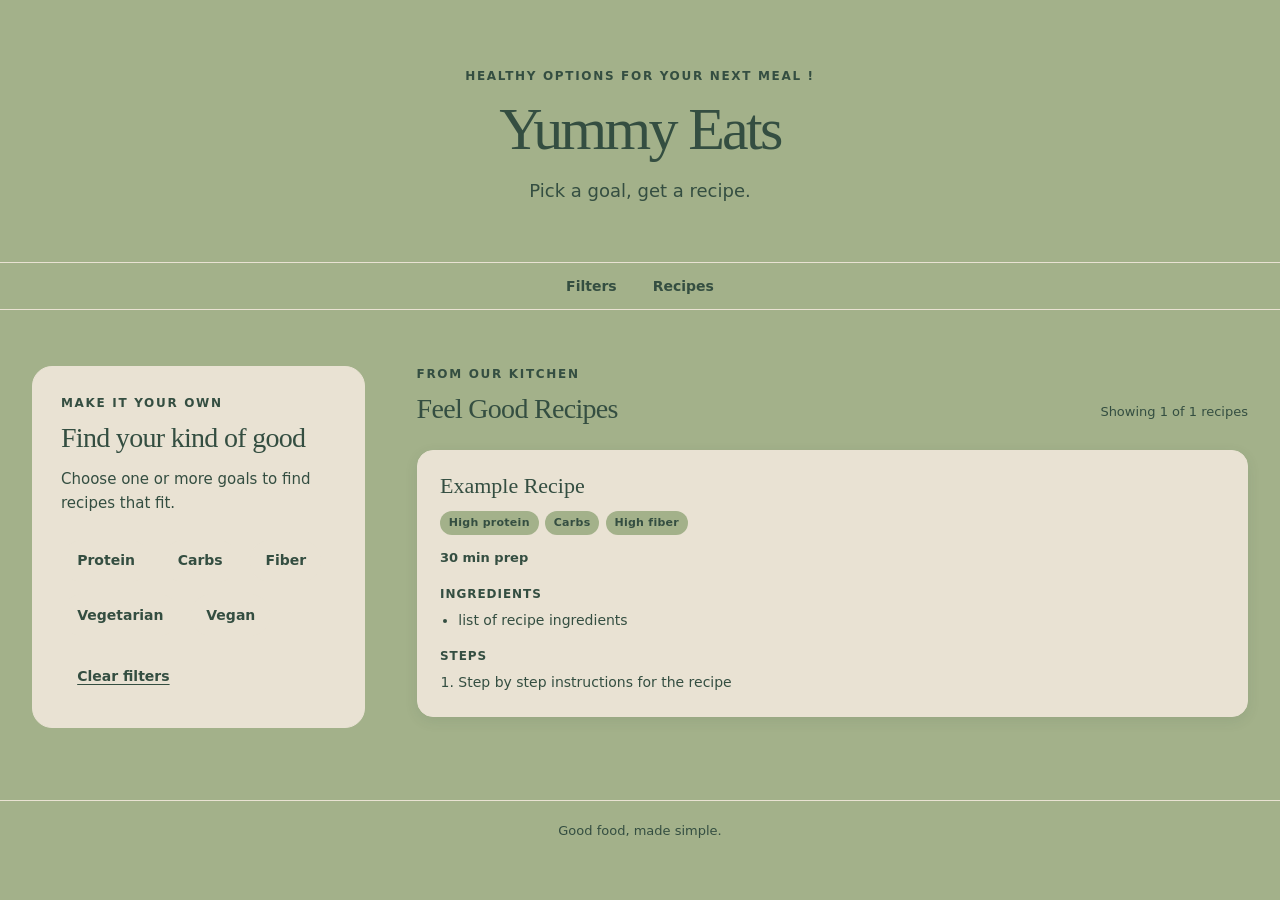
<file: Sprint1/index.html>
<!doctype html>
<html lang="en">
  <head>
    <meta charset="utf-8">
    <meta name="viewport" content="width=device-width, initial-scale=1">
    <meta name="theme-color" content="#f6f1e8">
    <title>Yummy Eats</title>
    <link rel="stylesheet" href="./style.css">
    <script type="module" src="./app.js"></script>
  </head>
  <body class="page">
    <header class="site-header">
      <div class="page-width header-content">
        <p class="eyebrow">Healthy Options for Your Next Meal !</p>
        <h1 class="page-title">Yummy Eats</h1>
        <p class="subtitle">Pick a goal, get a recipe.</p>
      </div>
    </header>

    <nav class="site-nav" aria-label="Main navigation">
      <div class="page-width nav-links">
        <a class="nav-link" href="#filters">Filters</a>
        <a class="nav-link" href="#recipes">Recipes</a>
      </div>
    </nav>

    <main class="page-width main-layout">
      <section class="filters-section" id="filters" aria-labelledby="filters-heading">
        <p class="eyebrow">Make it your own</p>
        <h2 class="section-title" id="filters-heading">Find your kind of good</h2>
        <p class="section-intro">Choose one or more goals to find recipes that fit.</p>
        <div class="filter-list" aria-label="Recipe filters">
          <button class="filter-button" type="button" data-filter="protein" aria-pressed="false">Protein</button>
          <button class="filter-button" type="button" data-filter="carbs" aria-pressed="false">Carbs</button>
          <button class="filter-button" type="button" data-filter="fiber" aria-pressed="false">Fiber</button>
          <button class="filter-button" type="button" data-filter="vegetarian" aria-pressed="false">Vegetarian</button>
          <button class="filter-button" type="button" data-filter="vegan" aria-pressed="false">Vegan</button>
        </div>
        <button class="clear-button" type="button">Clear filters</button>
      </section>

      <section class="recipes-section" id="recipes" aria-labelledby="recipes-heading">
        <div class="recipes-heading-row">
          <div>
            <p class="eyebrow">From our kitchen</p>
            <h2 class="section-title" id="recipes-heading">Feel Good Recipes</h2>
          </div>
          <p class="recipe-count" aria-live="polite" aria-atomic="true"></p>
        </div>
        <div class="recipe-grid" aria-live="polite"></div>
        <p class="empty-state" hidden>No recipes match those filters yet.</p>
      </section>
    </main>

    <footer class="site-footer">
      <div class="page-width footer-content">
        <p class="footer-note">Good food, made simple.</p>
      </div>
    </footer>
  </body>
</html>
</file>
<file: Sprint1/style.css>
*, *::before, *::after {
  box-sizing: border-box;
}

:root {
  --page-background: #A3B18A;
  --text-color: #344E41;
  --accent-color: #E9E2D3;
}

.page {
  color-scheme: light;
  font-family: system-ui, -apple-system, BlinkMacSystemFont, "Segoe UI", sans-serif;
  background: var(--page-background);
  color: var(--text-color);
  font-synthesis: none;
  text-rendering: optimizeLegibility;
}

.page {
  min-width: 20rem;
  margin: 0;
  background: var(--page-background);
  color: var(--text-color);
  font-size: 1rem;
  line-height: 1.6;
}

.page-width {
  width: min(100% - 3rem, 76rem);
  margin-inline: auto;
}

.site-header {
  padding-block: 4.25rem 3.5rem;
  text-align: center;
}

.header-content {
  display: flex;
  flex-direction: column;
  align-items: center;
}

.eyebrow {
  margin: 0 0 0.65rem;
  color: var(--text-color);
  font-size: 0.75rem;
  font-weight: 750;
  letter-spacing: 0.14em;
  line-height: 1.4;
  text-transform: uppercase;
}

.page-title,
.section-title,
.card-title {
  margin: 0;
  color: var(--text-color);
  font-family: Georgia, "Times New Roman", serif;
  font-weight: 500;
  line-height: 1.15;
}

.page-title {
  font-size: 3.75rem;
  letter-spacing: -0.045em;
}

.subtitle {
  margin: 0.8rem 0 0;
  color: var(--text-color);
  font-size: 1.125rem;
}

.site-nav {
  border-block: 1px solid var(--accent-color);
}

.nav-links {
  display: flex;
  justify-content: center;
  gap: 2.25rem;
  padding-block: 0.75rem;
}

.nav-link {
  color: var(--text-color);
  font-size: 0.875rem;
  font-weight: 650;
  text-decoration: none;
}

.nav-link:hover {
  color: var(--text-color);
  text-decoration: underline;
  text-underline-offset: 0.25rem;
}

.nav-link:focus-visible {
  border-radius: 0.2rem;
  outline: 0.2rem solid var(--text-color);
  outline-offset: 0.25rem;
}

.main-layout {
  display: grid;
  grid-template-columns: minmax(14rem, 0.72fr) minmax(0, 1.8fr);
  align-items: start;
  gap: 3.25rem;
  padding-block: 3.5rem 4.5rem;
}

.filters-section {
  padding: 1.75rem;
  border: 1px solid var(--accent-color);
  border-radius: 1.25rem;
  background: var(--accent-color);
}

.section-title {
  font-size: 1.75rem;
  letter-spacing: -0.025em;
}

.section-intro {
  margin: 0.75rem 0 1.5rem;
  color: var(--text-color);
  font-size: 0.9375rem;
}

.filter-list {
  display: flex;
  flex-wrap: wrap;
  gap: 0.65rem;
}

.filter-button,
.clear-button {
  min-height: 2.75rem;
  padding: 0.6rem 0.95rem;
  border: 1px solid var(--accent-color);
  border-radius: 999rem;
  background: var(--accent-color);
  color: var(--text-color);
  cursor: pointer;
  font: inherit;
  font-size: 0.875rem;
  font-weight: 650;
  transition: background-color 140ms ease, border-color 140ms ease, color 140ms ease, transform 140ms ease;
}

.filter-button:hover {
  border-color: var(--text-color);
  background: var(--page-background);
  color: var(--text-color);
}

.filter-button:focus-visible,
.clear-button:focus-visible {
  outline: 0.2rem solid var(--text-color);
  outline-offset: 0.2rem;
}

.filter-button:active {
  transform: scale(0.96);
  background: var(--page-background);
}

.filter-button[aria-pressed="true"] {
  border-color: var(--text-color);
  background: var(--text-color);
  color: var(--accent-color);
}

.filter-button[aria-pressed="true"]:hover {
  border-color: var(--text-color);
  background: var(--page-background);
}

.clear-button {
  margin-top: 1.1rem;
  border-color: transparent;
  background: transparent;
  color: var(--text-color);
  text-decoration: underline;
  text-underline-offset: 0.2rem;
}

.clear-button:hover {
  background: var(--accent-color);
  color: var(--text-color);
}

.recipes-heading-row {
  display: flex;
  justify-content: space-between;
  align-items: end;
  gap: 1rem;
  margin-bottom: 1.5rem;
}

.recipe-count {
  flex: 0 0 auto;
  margin: 0 0 0.15rem;
  color: var(--text-color);
  font-size: 0.8125rem;
}

.recipe-grid {
  display: flex;
  flex-wrap: wrap;
  gap: 1rem;
}

.card {
  flex: 1 1 17rem;
  min-width: 0;
  padding: 1.4rem;
  border: 1px solid var(--accent-color);
  border-radius: 1rem;
  background: var(--accent-color);
  box-shadow: 0 0.25rem 0.8rem rgb(52 78 65 / 10%);
  transition: border-color 160ms ease, box-shadow 160ms ease, transform 160ms ease;
}

.card:hover {
  transform: translateY(-0.2rem);
  border-color: var(--text-color);
  box-shadow: 0 0.75rem 1.5rem rgb(52 78 65 / 18%);
}

.card-title {
  font-size: 1.375rem;
}

.tag-list {
  display: flex;
  flex-wrap: wrap;
  gap: 0.4rem;
  margin: 0.8rem 0;
  padding: 0;
  list-style: none;
}

.tag {
  padding: 0.2rem 0.55rem;
  border-radius: 999rem;
  background: var(--page-background);
  color: var(--text-color);
  font-size: 0.6875rem;
  font-weight: 700;
  letter-spacing: 0.025em;
}

.prep-time {
  margin: 0 0 1rem;
  color: var(--text-color);
  font-size: 0.8125rem;
  font-weight: 700;
}

.card-subheading {
  margin: 0 0 0.3rem;
  color: var(--text-color);
  font-size: 0.75rem;
  letter-spacing: 0.08em;
  text-transform: uppercase;
}

.ingredient-list,
.steps-list {
  margin: 0 0 1rem;
  padding-left: 1.15rem;
  color: var(--text-color);
  font-size: 0.875rem;
}

.ingredient-item + .ingredient-item,
.step-item + .step-item {
  margin-top: 0.2rem;
}

.steps-list {
  margin-bottom: 0;
}

.empty-state {
  margin: 0;
  padding: 2.5rem 1rem;
  border: 1px dashed var(--accent-color);
  border-radius: 1rem;
  color: var(--text-color);
  text-align: center;
}

.site-footer {
  border-top: 1px solid var(--accent-color);
}

.footer-content {
  padding-block: 1.25rem;
  color: var(--text-color);
  font-size: 0.8125rem;
  text-align: center;
}

.footer-note {
  margin: 0;
}

@media (max-width: 48rem) {
  .page-width {
    width: min(100% - 2rem, 42rem);
  }

  .site-header {
    padding-block: 3rem 2.5rem;
  }

  .page-title {
    font-size: 3rem;
  }

  .main-layout {
    grid-template-columns: minmax(0, 1fr);
    gap: 2.5rem;
    padding-block: 2.5rem 3.5rem;
  }
}

@media (max-width: 30rem) {
  .recipes-heading-row {
    align-items: start;
    flex-direction: column;
    gap: 0.6rem;
  }

  .card {
    flex-basis: 100%;
  }
}
</file>
